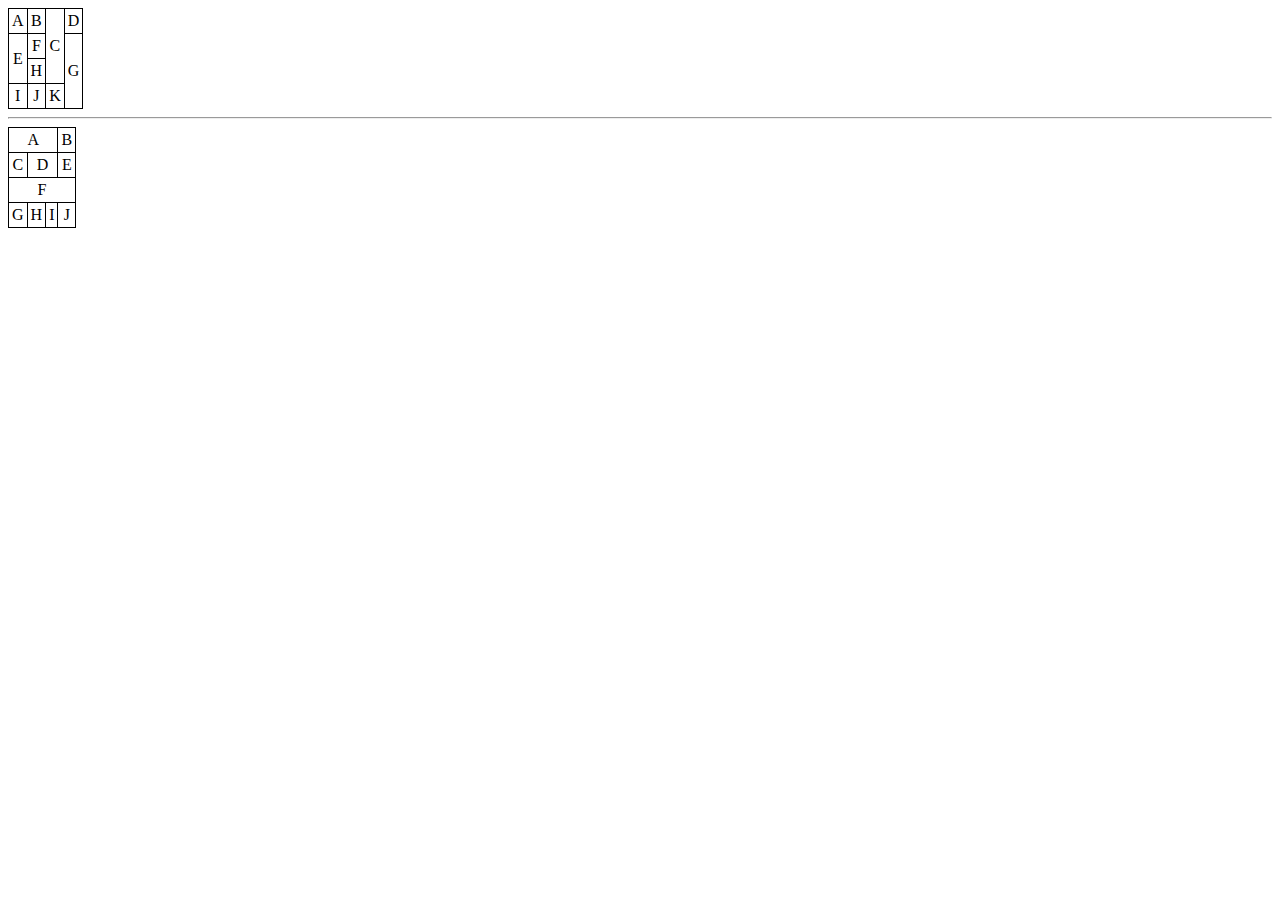
<file: Clase 1/index.html>
<!DOCTYPE html>
<html lang="es">
  <head>
    <meta charset="UTF-8" />
    <meta http-equiv="X-UA-Compatible" content="IE=edge" />
    <meta name="viewport" content="width=device-width, initial-scale=1.0" />
    <title>Document</title>
    <style>
      table,
      td,
      th {
        text-align: center;
        border: 1px solid black;
        padding: 3px;
        border-collapse: collapse;
      }
    </style>
  </head>
  <body>
    <table style="border: 1px">
      <tr>
        <td>A</td>
        <td>B</td>
        <td rowspan="3">C</td>
        <td>D</td>
      </tr>
      <tr>
        <td rowspan="2">E</td>
        <td>F</td>
        <td rowspan="3">G</td>
      </tr>
      <tr>
        <td>H</td>
      </tr>
      <tr>
        <td>I</td>
        <td>J</td>
        <td>K</td>
      </tr>
    </table>
    <hr />
    <table style="border: 1px">
      <tr>
        <td colspan="3">A</td>
        <td>B</td>
      </tr>
      <tr>
        <td>C</td>
        <td colspan="2">D</td>
        <td>E</td>
      </tr>
      <tr>
        <td colspan="4">F</td>
      </tr>
      <tr>
        <td>G</td>
        <td>H</td>
        <td>I</td>
        <td>J</td>
      </tr>
    </table>
  </body>
</html>
</file>
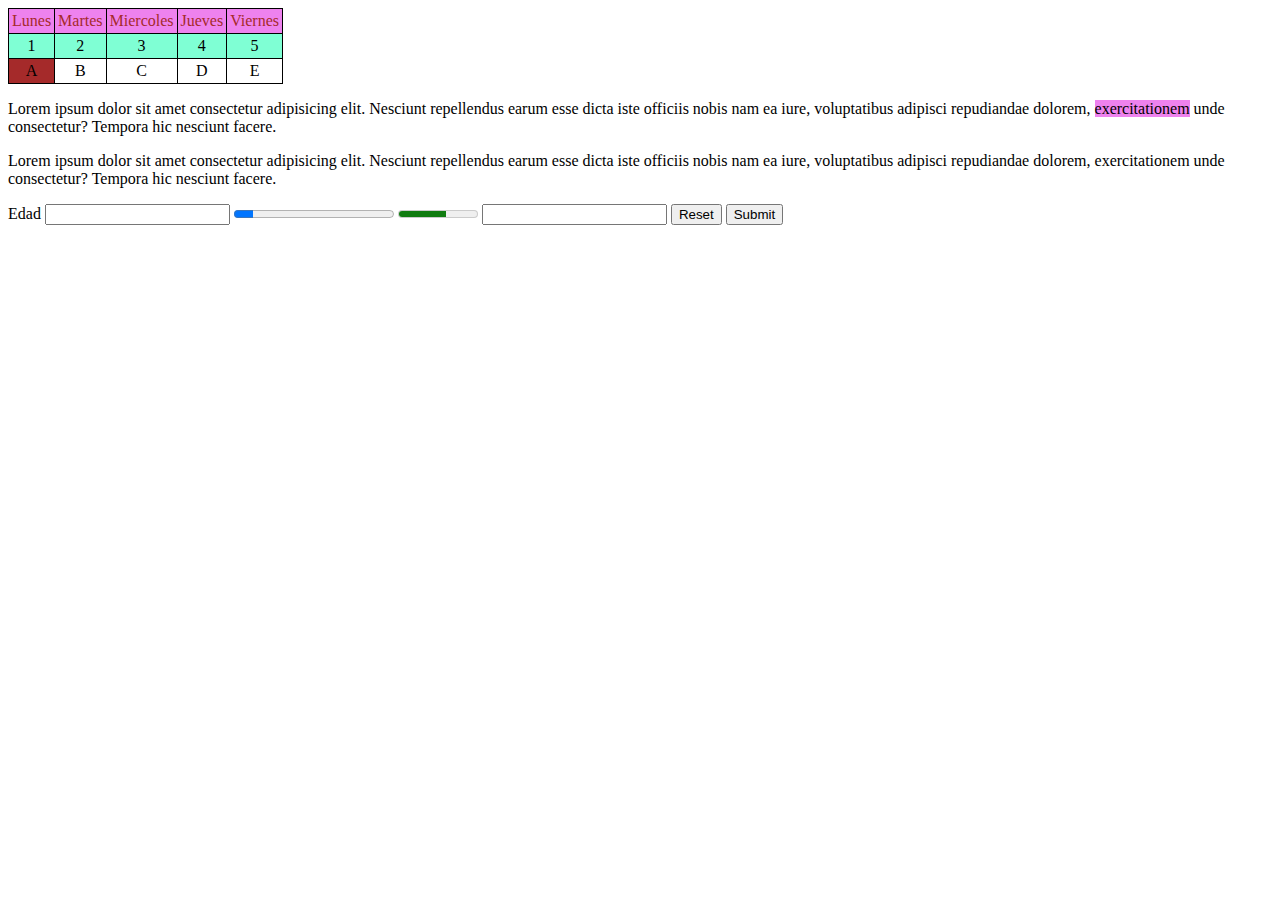
<file: Clase 2/index.html>
<!DOCTYPE html>
<html lang="en">
  <head>
    <meta charset="UTF-8" />
    <meta http-equiv="X-UA-Compatible" content="IE=edge" />
    <meta name="viewport" content="width=device-width, initial-scale=1.0" />
    <style>
      table,
      td,
      th {
        text-align: center;
        border: 1px solid black;
        padding: 3px;
        border-collapse: collapse;
      }
      table colgroup col:nth-child(1) {
        background-color: brown;
      }
      tbody tr:nth-child(1) {
        background-color: aquamarine;
      }
      thead tr:nth-child(1) {
        background-color: violet;
        color: brown;
      }
      p:nth-child(1) span:nth-last-child(1) {
        background-color: violet;
      }
    </style>
    <title>Clase 2</title>
  </head>
  <body>
    <table>
      <colgroup>
        <col />
        <col />
        <col />
        <col />
        <col />
      </colgroup>
      <thead>
        <tr>
          <td>Lunes</td>
          <td>Martes</td>
          <td>Miercoles</td>
          <td>Jueves</td>
          <td>Viernes</td>
        </tr>
      </thead>
      <tbody>
        <tr>
          <td>1</td>
          <td>2</td>
          <td>3</td>
          <td>4</td>
          <td>5</td>
        </tr>
        <tr>
          <td>A</td>
          <td>B</td>
          <td>C</td>
          <td>D</td>
          <td>E</td>
        </tr>
      </tbody>
    </table>
    <div>
      <p>
        Lorem ipsum <span>dolor</span> sit amet consectetur adipisicing elit.
        Nesciunt repellendus earum esse dicta iste officiis nobis nam ea iure,
        voluptatibus adipisci repudiandae dolorem,
        <span>exercitationem</span> unde consectetur? Tempora hic nesciunt
        facere.
      </p>
      <p>
        Lorem ipsum <span>dolor</span> sit amet consectetur adipisicing elit.
        Nesciunt repellendus earum esse dicta iste officiis nobis nam ea iure,
        voluptatibus adipisci repudiandae dolorem,
        <span>exercitationem</span> unde consectetur? Tempora hic nesciunt
        facere.
      </p>
    </div>

    <form method="GET">
      <label for="edad">Edad</label>
      <input type="number" name="Edad" min="10" id="edad" />

      <progress max="100" value="12"></progress>
      <meter max="100" value="60" optimum="60"></meter>

      <input type="list" list="numeros" />
      <datalist id="numeros">
        <option value="C#"></option>
        <option value="Javascript"></option>
        <option value="PHP"></option>
        <option value="PHP2"></option>
        <option value="PHP3"></option>
      </datalist>
      <input type="reset" />
      <input type="submit" />
    </form>
  </body>
</html>
</file>
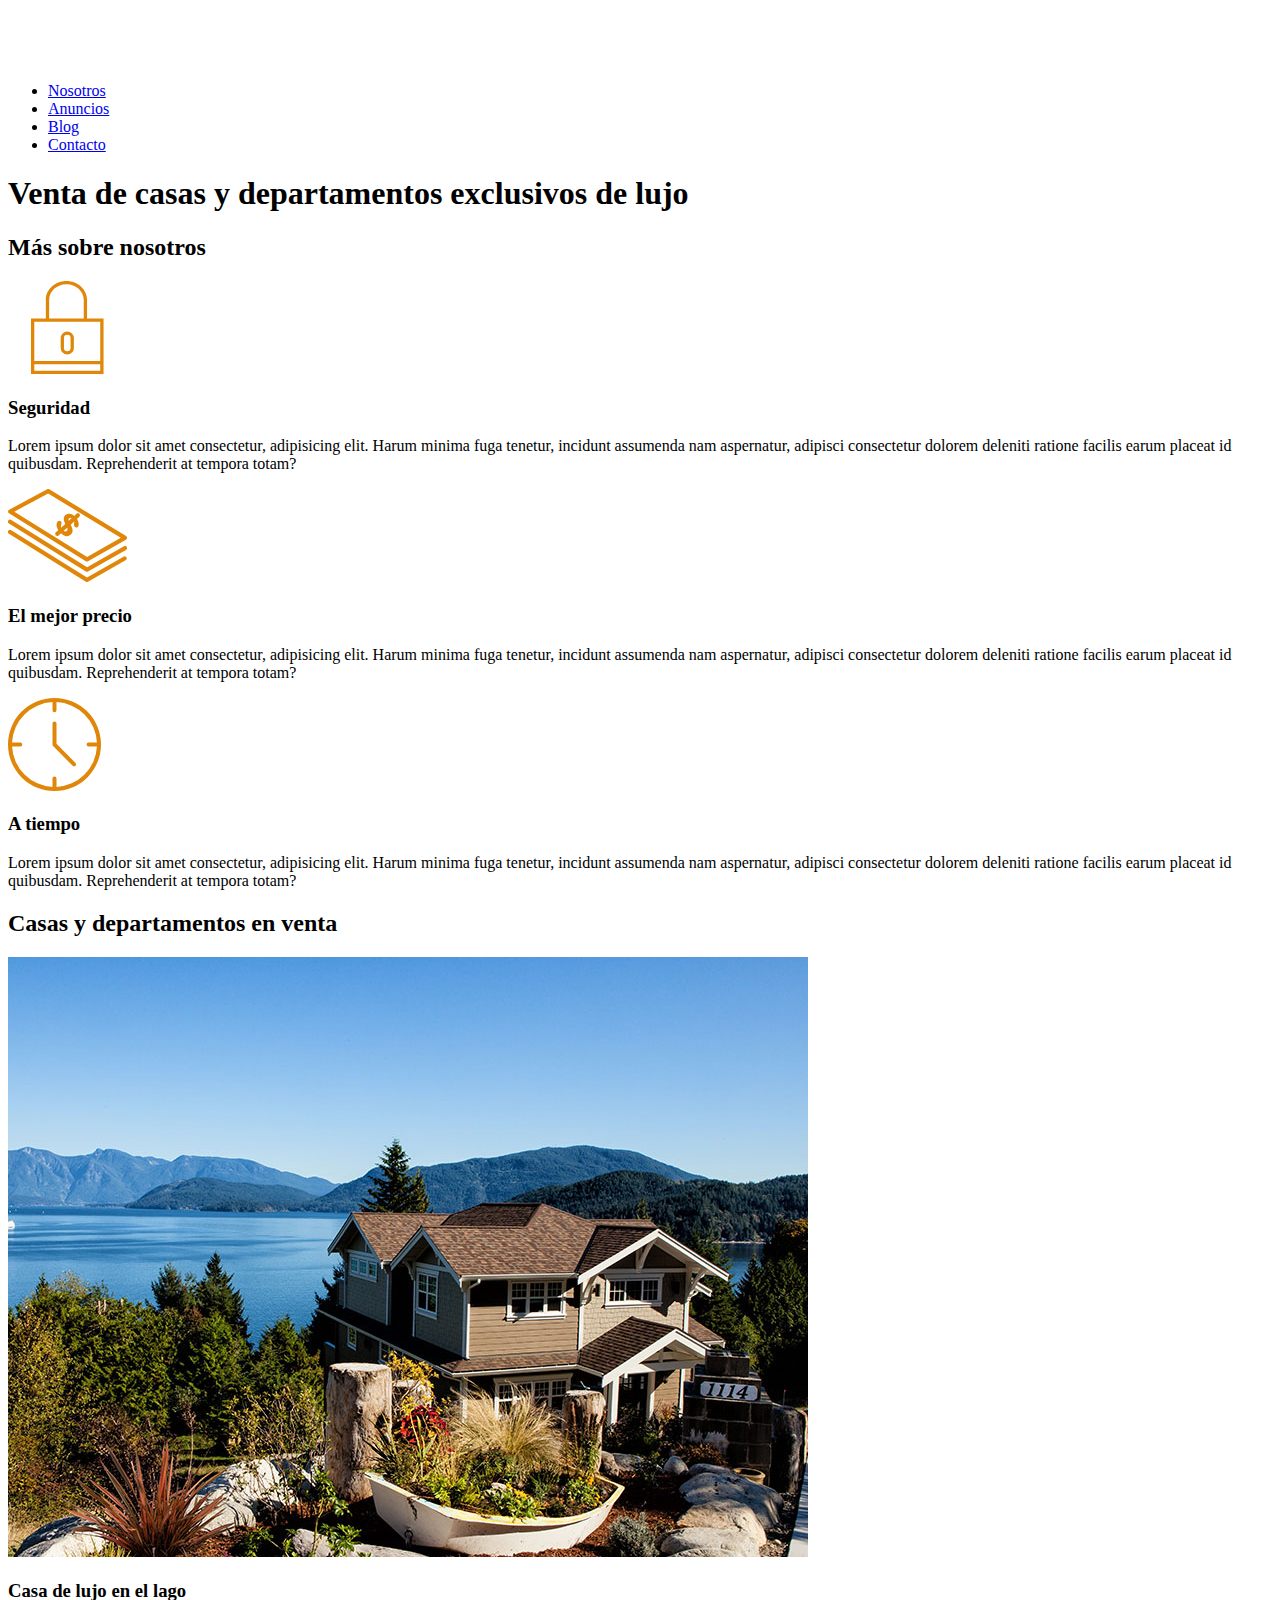
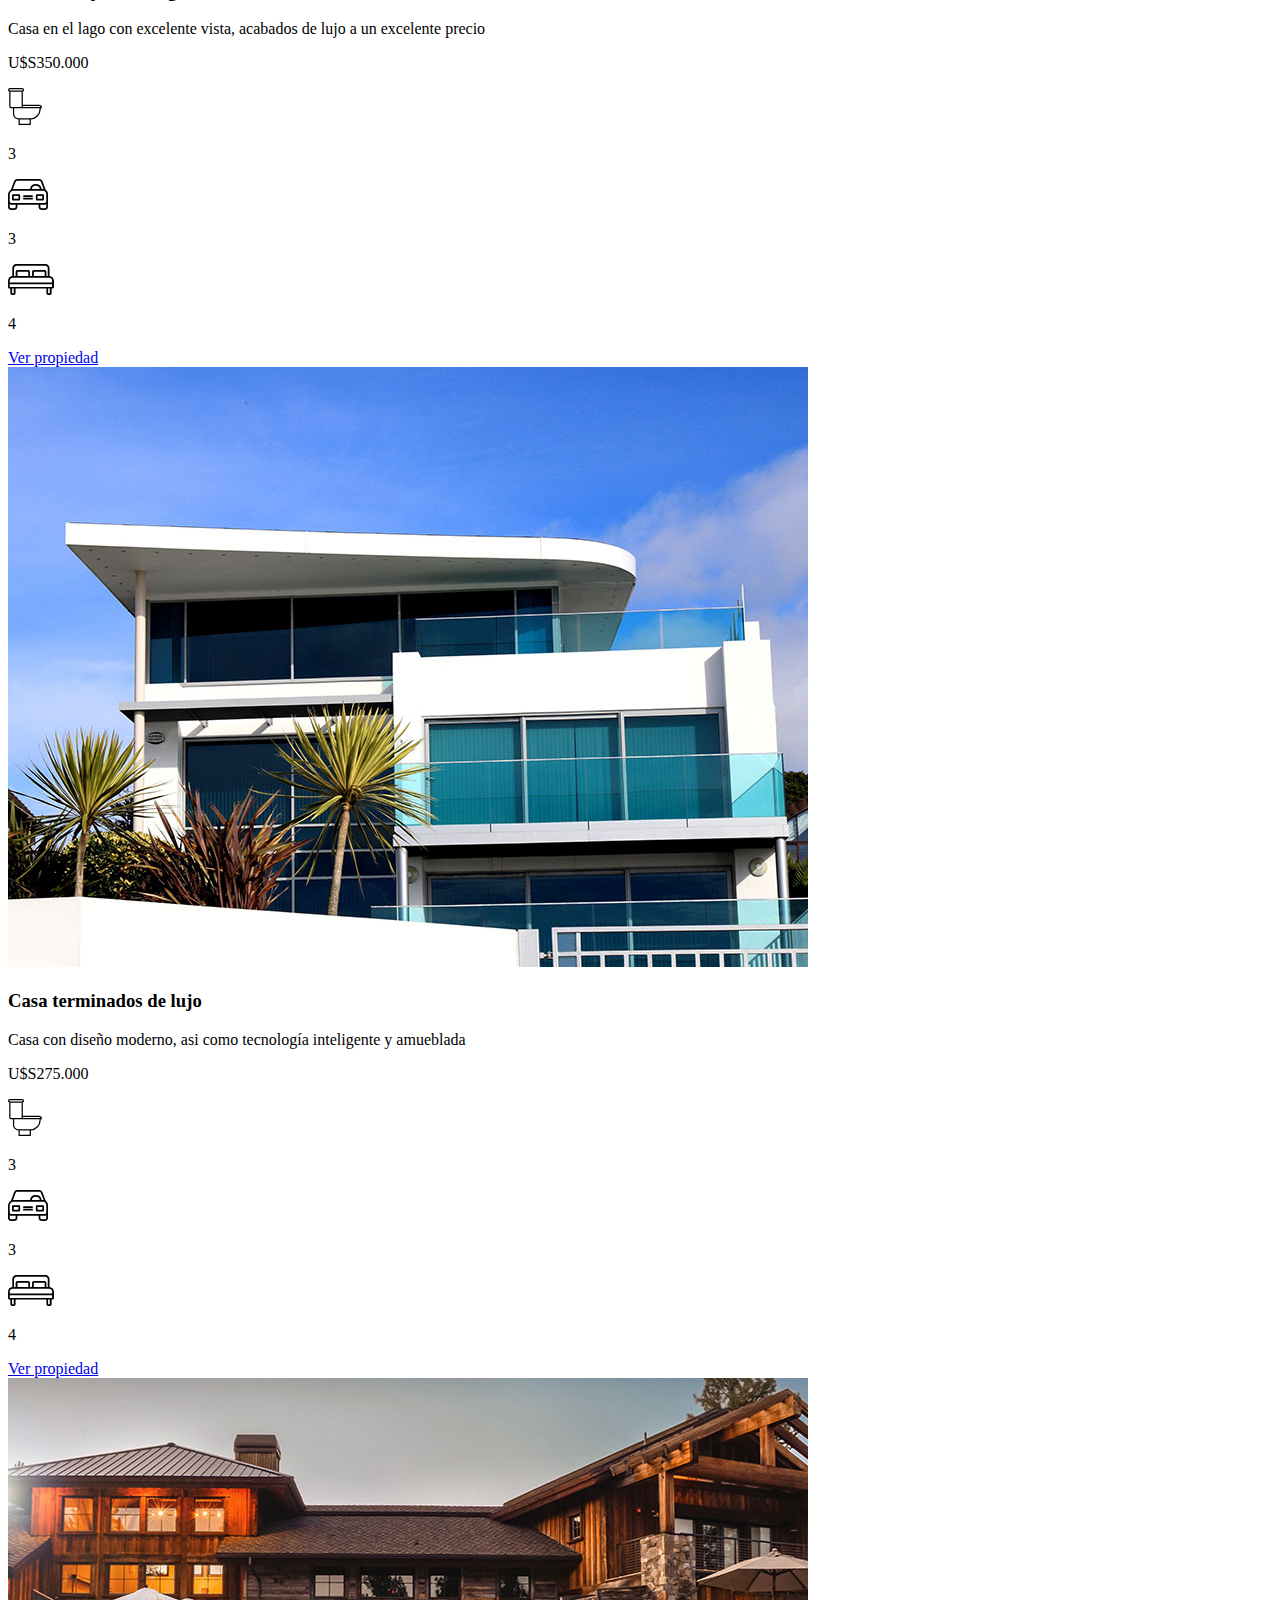
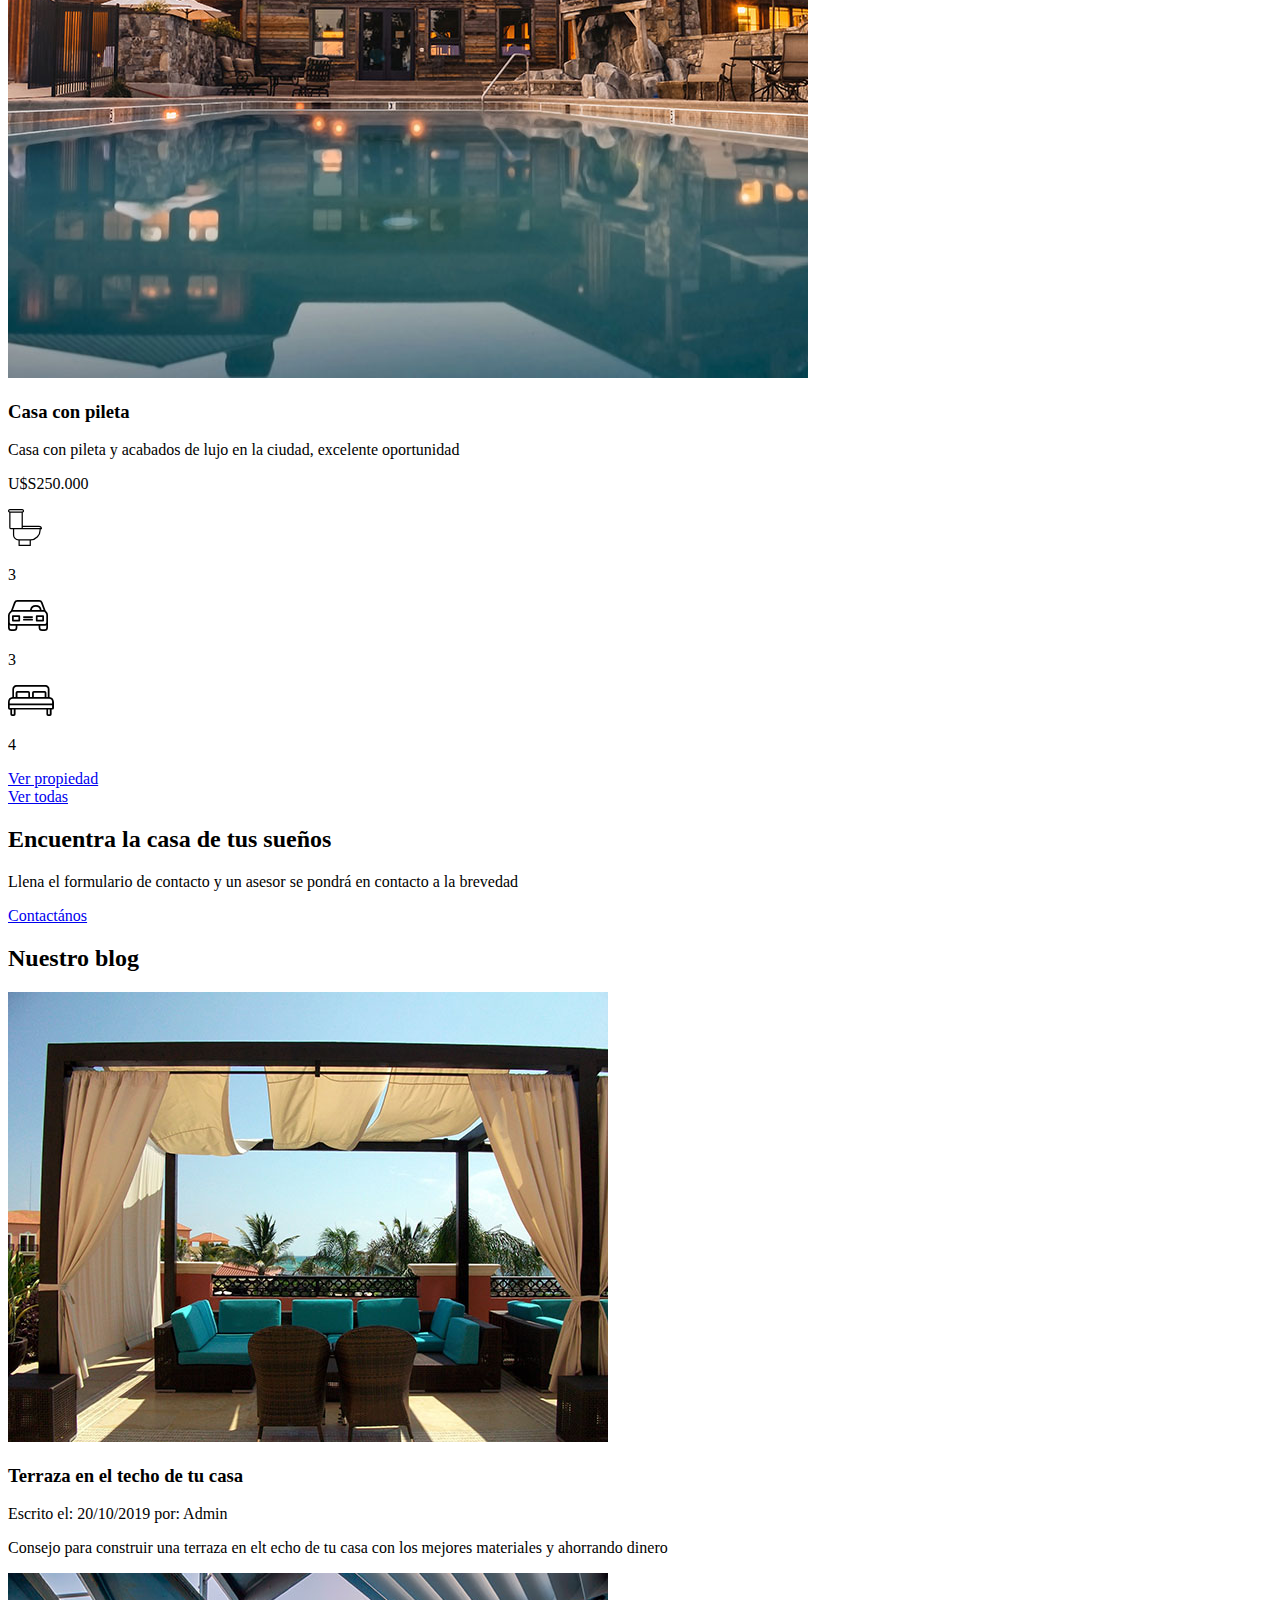
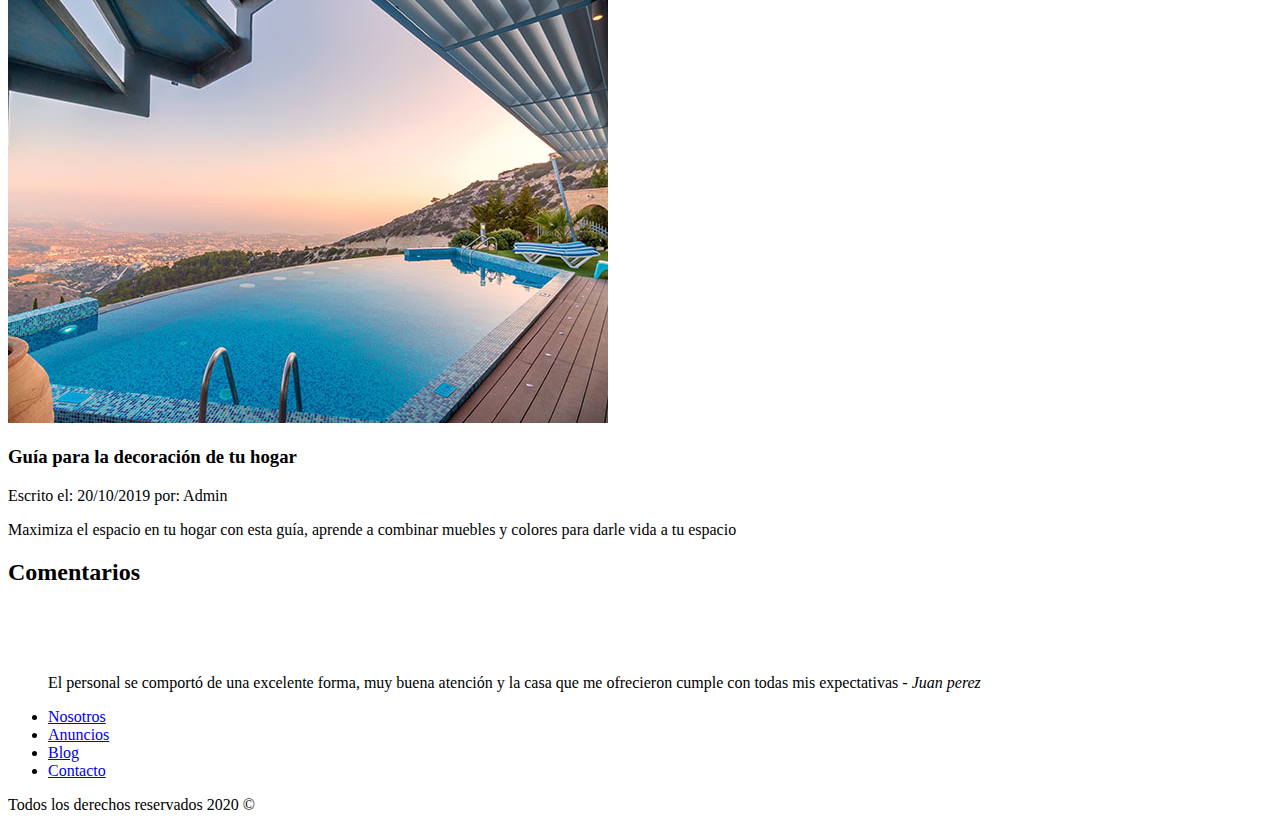
<file: Clase3/index.html>
<!DOCTYPE html>
<html lang="es">
  <head>
    <meta charset="UTF-8" />
    <meta http-equiv="X-UA-Compatible" content="IE=edge" />
    <meta name="viewport" content="width=device-width, initial-scale=1.0" />
    <title>Clase 3</title>
  </head>
  <body>
    <header>
      <img src="./images/logo.svg" alt="logo" />
      <nav>
        <ul>
          <li><a href="#">Nosotros</a></li>
          <li><a href="#">Anuncios</a></li>
          <li><a href="#">Blog</a></li>
          <li><a href="#">Contacto</a></li>
        </ul>
      </nav>
      <h1>Venta de casas y departamentos exclusivos de lujo</h1>
    </header>

    <section>
      <h2>Más sobre nosotros</h2>
      <div>
        <img src="./images/icono1.svg" alt="seguridad" />
        <h3>Seguridad</h3>
        <p>
          Lorem ipsum dolor sit amet consectetur, adipisicing elit. Harum minima
          fuga tenetur, incidunt assumenda nam aspernatur, adipisci consectetur
          dolorem deleniti ratione facilis earum placeat id quibusdam.
          Reprehenderit at tempora totam?
        </p>
      </div>
      <div>
        <img src="./images/icono2.svg" alt="precio" />
        <h3>El mejor precio</h3>
        <p>
          Lorem ipsum dolor sit amet consectetur, adipisicing elit. Harum minima
          fuga tenetur, incidunt assumenda nam aspernatur, adipisci consectetur
          dolorem deleniti ratione facilis earum placeat id quibusdam.
          Reprehenderit at tempora totam?
        </p>
      </div>
      <div>
        <img src="./images/icono3.svg" alt="tiempo" />
        <h3>A tiempo</h3>
        <p>
          Lorem ipsum dolor sit amet consectetur, adipisicing elit. Harum minima
          fuga tenetur, incidunt assumenda nam aspernatur, adipisci consectetur
          dolorem deleniti ratione facilis earum placeat id quibusdam.
          Reprehenderit at tempora totam?
        </p>
      </div>
    </section>
    <main>
      <h2>Casas y departamentos en venta</h2>
      <article>
        <img src="./images/anuncio1.jpg" alt="anuncio1" />
        <h3>Casa de lujo en el lago</h3>
        <p>
          Casa en el lago con excelente vista, acabados de lujo a un excelente
          precio
        </p>
        <p>U$S350.000</p>
        <img src="./images/icono_wc.svg" alt="baño" />
        <p>3</p>
        <img src="./images/icono_estacionamiento.svg" alt="vehiculo" />
        <p>3</p>
        <img src="./images/icono_dormitorio.svg" alt="dormitorio" />
        <p>4</p>
        <a href="#">Ver propiedad</a>
      </article>
      <article>
        <img src="./images/anuncio2.jpg" alt="anuncio2" />
        <h3>Casa terminados de lujo</h3>
        <p>
          Casa con diseño moderno, asi como tecnología inteligente y amueblada
        </p>
        <p>U$S275.000</p>
        <img src="./images/icono_wc.svg" alt="baño" />
        <p>3</p>
        <img src="./images/icono_estacionamiento.svg" alt="vehiculo" />
        <p>3</p>
        <img src="./images/icono_dormitorio.svg" alt="dormitorio" />
        <p>4</p>
        <a href="#">Ver propiedad</a>
      </article>
      <article>
        <img src="./images/anuncio3.jpg" alt="anuncio3" />
        <h3>Casa con pileta</h3>
        <p>
          Casa con pileta y acabados de lujo en la ciudad, excelente oportunidad
        </p>
        <p>U$S250.000</p>
        <img src="./images/icono_wc.svg" alt="baño" />
        <p>3</p>
        <img src="./images/icono_estacionamiento.svg" alt="vehiculo" />
        <p>3</p>
        <img src="./images/icono_dormitorio.svg" alt="dormitorio" />
        <p>4</p>
        <a href="#">Ver propiedad</a>
      </article>
      <a href="#">Ver todas</a>
    </main>
    <section>
      <h2>Encuentra la casa de tus sueños</h2>
      <p>
        Llena el formulario de contacto y un asesor se pondrá en contacto a la
        brevedad
      </p>
      <a href="#">Contactános</a>
    </section>
    <section>
      <h2>Nuestro blog</h2>
      <article>
        <img src="./images/blog1.jpg" alt="blog1" />
        <h3>Terraza en el techo de tu casa</h3>
        <p>Escrito el: <date>20/10/2019</date> por: <span>Admin</span></p>
        <p>
          Consejo para construir una terraza en elt echo de tu casa con los
          mejores materiales y ahorrando dinero
        </p>
      </article>
      <article>
        <img src="./images/blog2.jpg" alt="blog2" />
        <h3>Guía para la decoración de tu hogar</h3>
        <p>Escrito el: <date>20/10/2019</date> por: <span>Admin</span></p>
        <p>
          Maximiza el espacio en tu hogar con esta guía, aprende a combinar
          muebles y colores para darle vida a tu espacio
        </p>
      </article>
    </section>
    <section>
      <h2>Comentarios</h2>
      <div>
        <img src="./images/comilla.svg" alt="comillas" />
        <blockquote>
          El personal se comportó de una excelente forma, muy buena atención y
          la casa que me ofrecieron cumple con todas mis expectativas
          <cite>- Juan perez</cite>
        </blockquote>
      </div>
    </section>
    <footer>
      <nav>
        <ul>
          <li><a href="#">Nosotros</a></li>
          <li><a href="#">Anuncios</a></li>
          <li><a href="#">Blog</a></li>
          <li><a href="#">Contacto</a></li>
        </ul>
      </nav>
      <p>Todos los derechos reservados <date>2020</date> &copy;</p>
    </footer>
  </body>
</html>
</file>
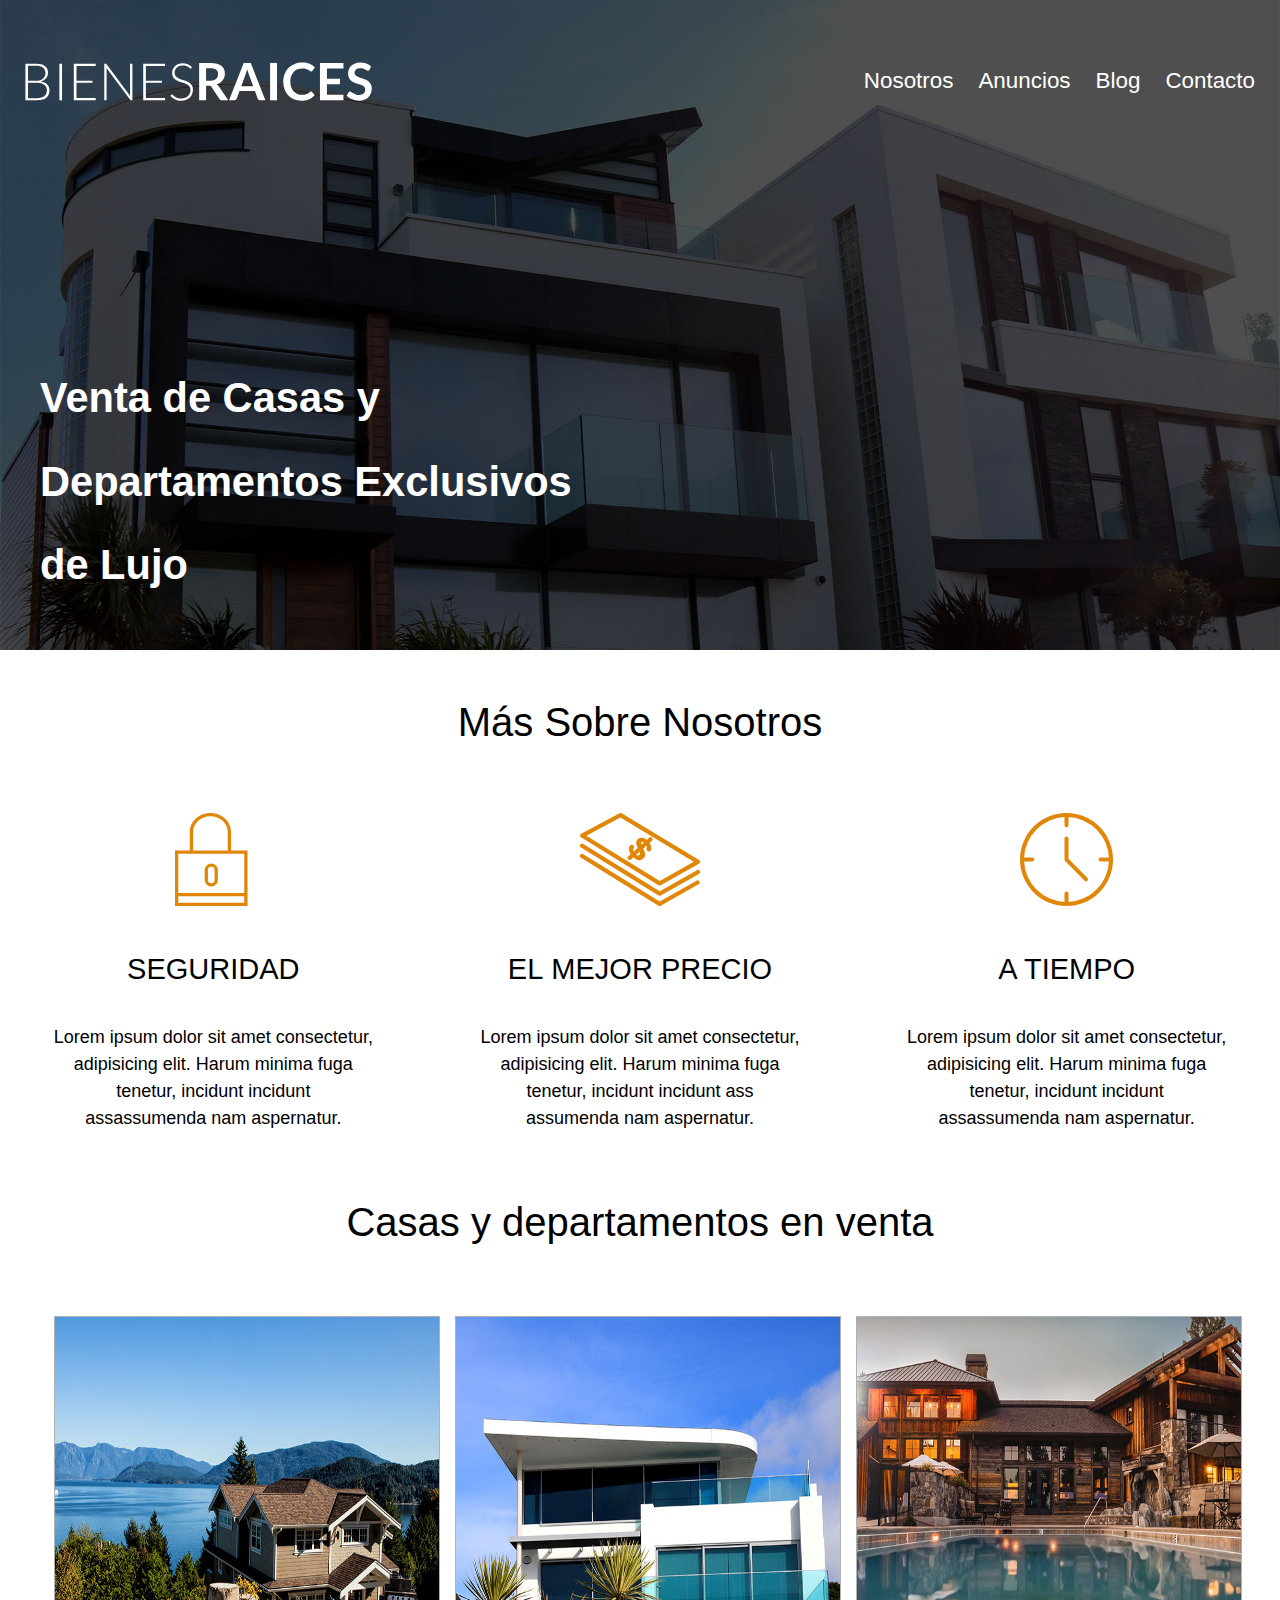
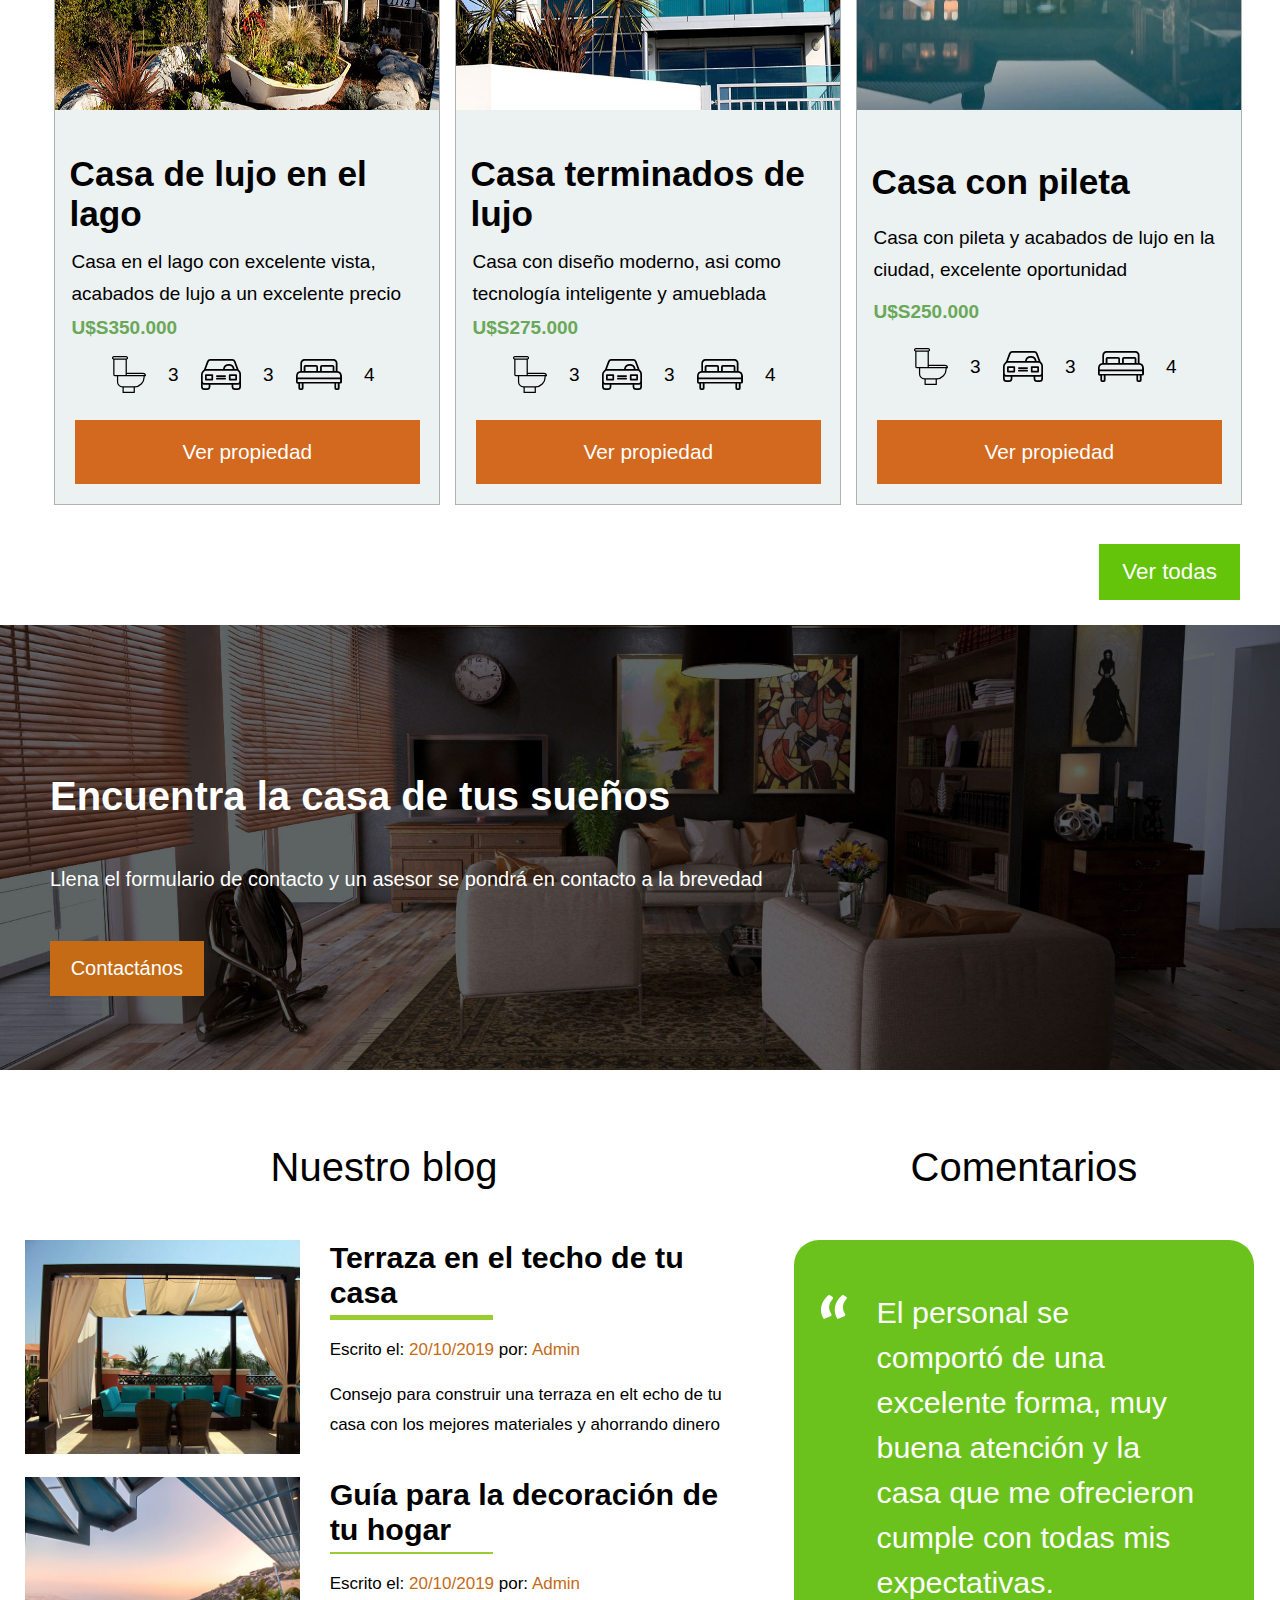
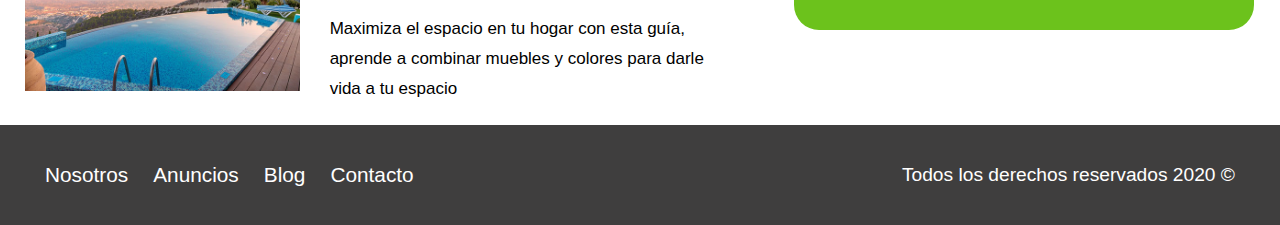
<file: clase4/index.html>
<!DOCTYPE html>
<html lang="es">
  <head>
    <meta charset="UTF-8" />
    <meta http-equiv="X-UA-Compatible" content="IE=edge" />
    <meta name="viewport" content="width=device-width, initial-scale=1.0" />
    <link rel="stylesheet" href="./assets/estilos/index.css" />
    <title>Clase 3</title>
  </head>
  <body>
    <header>
      <div class="contenedorLogoNav">
        <img src="./assets/images/logo.svg" alt="logo" />
        <nav>
          <ul>
            <li><a href="#about">Nosotros</a></li>
            <li><a href="#main">Anuncios</a></li>
            <li><a href="#blog">Blog</a></li>
            <li><a href="#contact">Contacto</a></li>
          </ul>
        </nav>
      </div>
      <h1>Venta de Casas y Departamentos Exclusivos de Lujo</h1>
    </header>

    <section id="about">
      <h2 class="tituloSeccion">Más Sobre Nosotros</h2>
      <div class="contenedorAbout">
        <div>
          <img src="./assets/images/icono1.svg" alt="seguridad" />
          <h3 class="tituloApartado">Seguridad</h3>
          <p>
            Lorem ipsum dolor sit amet consectetur, adipisicing elit. Harum
            minima fuga tenetur, incidunt incidunt assassumenda nam aspernatur.
          </p>
        </div>
        <div>
          <img src="./assets/images/icono2.svg" alt="precio" />
          <h3 class="tituloApartado">El mejor precio</h3>
          <p>
            Lorem ipsum dolor sit amet consectetur, adipisicing elit. Harum
            minima fuga tenetur, incidunt incidunt ass assumenda nam aspernatur.
          </p>
        </div>
        <div>
          <img src="./assets/images/icono3.svg" alt="tiempo" />
          <h3 class="tituloApartado">A tiempo</h3>
          <p>
            Lorem ipsum dolor sit amet consectetur, adipisicing elit. Harum
            minima fuga tenetur, incidunt incidunt assassumenda nam aspernatur.
          </p>
        </div>
      </div>
    </section>

    <main id="main">
      <h2 class="tituloSeccion">Casas y departamentos en venta</h2>
      <div class="contenedorMain">
        <article>
          <img
            class="imgMain"
            src="./assets/images/anuncio1.jpg"
            alt="anuncio1"
          />
          <h3 class="tituloPropiedad">Casa de lujo en el lago</h3>
          <p>
            Casa en el lago con excelente vista, acabados de lujo a un excelente
            precio
          </p>
          <p class="precio">U$S350.000</p>
          <div class="serviciosContainer">
            <img src="./assets/images/icono_wc.svg" alt="baño" />
            <p>3</p>
            <img
              src="./assets/images/icono_estacionamiento.svg"
              alt="vehiculo"
            />
            <p>3</p>
            <img src="./assets/images/icono_dormitorio.svg" alt="dormitorio" />
            <p>4</p>
          </div>
          <a class="btnPropiedad" href="#">Ver propiedad</a>
        </article>
        <article>
          <img
            class="imgMain"
            src="./assets/images/anuncio2.jpg"
            alt="anuncio2"
          />
          <h3 class="tituloPropiedad">Casa terminados de lujo</h3>
          <p>
            Casa con diseño moderno, asi como tecnología inteligente y amueblada
          </p>
          <p class="precio">U$S275.000</p>
          <div class="serviciosContainer">
            <img src="./assets/images/icono_wc.svg" alt="baño" />
            <p>3</p>
            <img
              src="./assets/images/icono_estacionamiento.svg"
              alt="vehiculo"
            />
            <p>3</p>
            <img src="./assets/images/icono_dormitorio.svg" alt="dormitorio" />
            <p>4</p>
          </div>
          <a class="btnPropiedad" href="#">Ver propiedad</a>
        </article>
        <article>
          <img
            class="imgMain"
            src="./assets/images/anuncio3.jpg"
            alt="anuncio3"
          />
          <h3 class="tituloPropiedad">Casa con pileta</h3>
          <p>
            Casa con pileta y acabados de lujo en la ciudad, excelente
            oportunidad
          </p>
          <p class="precio">U$S250.000</p>
          <div class="serviciosContainer">
            <img src="./assets/images/icono_wc.svg" alt="baño" />
            <p>3</p>
            <img
              src="./assets/images/icono_estacionamiento.svg"
              alt="vehiculo"
            />
            <p>3</p>
            <img src="./assets/images/icono_dormitorio.svg" alt="dormitorio" />
            <p>4</p>
          </div>
          <a class="btnPropiedad" href="#">Ver propiedad</a>
        </article>
      </div>
      <div class="btnVerTodas">
        <a class="btnVerTodas" href="#">Ver todas</a>
      </div>
    </main>

    <section id="contact">
      <div class="containerContact">
        <h2 class="titularBlanco">Encuentra la casa de tus sueños</h2>
        <p>
          Llena el formulario de contacto y un asesor se pondrá en contacto a la
          brevedad
        </p>
        <div id="btnContacto">
          <a href="#">Contactános</a>
        </div>
      </div>
    </section>
    <section id="contenedorBlogComentarios">
      <section id="blog">
        <h2 class="tituloSeccion">Nuestro blog</h2>
        <div class="contenedorBlog">
          <article>
            <img class="imgBlog" src="./assets/images/blog1.jpg" alt="blog1" />
            <div class="datosBlog">
              <h3>Terraza en el techo de tu casa</h3>
              <div class="separador"></div>
              <p>Escrito el: <span>20/10/2019</span> por: <span>Admin</span></p>
              <p>
                Consejo para construir una terraza en elt echo de tu casa con
                los mejores materiales y ahorrando dinero
              </p>
            </div>
          </article>
          <article>
            <img class="imgBlog" src="./assets/images/blog2.jpg" alt="blog2" />
            <div class="datosBlog">
              <h3>Guía para la decoración de tu hogar</h3>
              <div class="separador"></div>
              <p>Escrito el: <span>20/10/2019</span> por: <span>Admin</span></p>
              <p>
                Maximiza el espacio en tu hogar con esta guía, aprende a
                combinar muebles y colores para darle vida a tu espacio
              </p>
            </div>
          </article>
        </div>
      </section>
      <section id="comentarios">
        <h2 class="tituloSeccion">Comentarios</h2>
        <div class="cita">
          <img
            class="comillas"
            src="./assets/images/comilla.svg"
            alt="comillas"
          />
          <blockquote>
            El personal se comportó de una excelente forma, muy buena atención y
            la casa que me ofrecieron cumple con todas mis expectativas.
            <p><cite>- Juan perez</cite></p>
          </blockquote>
        </div>
      </section>
    </section>

    <footer>
      <nav>
        <ul>
          <li><a href="#about">Nosotros</a></li>
          <li><a href="#main">Anuncios</a></li>
          <li><a href="#blog">Blog</a></li>
          <li><a href="#contact">Contacto</a></li>
        </ul>
      </nav>
      <p>Todos los derechos reservados <date>2020</date> &copy;</p>
    </footer>
  </body>
</html>
</file>
<file: clase4/assets/estilos/index.css>
* {
  margin: 0;
  padding: 0;
}

header {
  background-image: url("../images/header.jpg");
  background-repeat: no-repeat;
  background-size: cover;
  height: 100px;
  width: 100%;
  display: -webkit-box;
  display: -ms-flexbox;
  display: flex;
  -ms-flex-wrap: wrap;
      flex-wrap: wrap;
  -webkit-box-align: center;
      -ms-flex-align: center;
          align-items: center;
}

header img {
  width: 70%;
}

header h1 {
  font-size: 60%;
  color: white;
}

header nav ul {
  display: -webkit-box;
  display: -ms-flexbox;
  display: flex;
  -webkit-box-pack: justify;
      -ms-flex-pack: justify;
          justify-content: space-between;
  list-style-type: none;
}

header nav ul li a {
  color: white;
  text-decoration: none;
}

#about {
  height: 100px;
  width: 100%;
  display: -webkit-box;
  display: -ms-flexbox;
  display: flex;
}

main .imgMain {
  height: 100%;
  width: 100%;
}

#blog .imgBlog {
  height: 100%;
  width: 100%;
}

@media (min-width: 550px) {
  a,
  p,
  h1,
  h2,
  h3,
  blockquote {
    font-family: Calibri, Arial, monospace;
    font-weight: lighter;
  }
  .titularBlanco {
    font-size: 250%;
    color: white;
    font-weight: bolder;
  }
  .tituloSeccion {
    text-align: center;
    font-weight: lighter;
    font-size: 250%;
    padding: 50px;
  }
  .tituloApartado {
    padding: 35px 0px;
    font-size: 260%;
    font-variant-caps: all-petite-caps;
    font-weight: normal;
  }
  .tituloPropiedad {
    display: -webkit-box;
    display: -ms-flexbox;
    display: flex;
    text-align: left;
    font-size: 220%;
    font-weight: bolder;
    padding-top: 2rem;
    margin-left: 15px;
  }
  header {
    background-repeat: no-repeat;
    background-size: cover;
    background-position-y: center;
    height: 650px;
    width: 100%;
    display: -webkit-box;
    display: -ms-flexbox;
    display: flex;
    -ms-flex-wrap: wrap;
        flex-wrap: wrap;
    -webkit-box-pack: justify;
        -ms-flex-pack: justify;
            justify-content: space-between;
    -webkit-box-align: start;
        -ms-flex-align: start;
            align-items: flex-start;
  }
  header .contenedorLogoNav {
    width: 100%;
    height: 25%;
    display: -webkit-box;
    display: -ms-flexbox;
    display: flex;
    -ms-flex-wrap: wrap;
        flex-wrap: wrap;
    -webkit-box-pack: justify;
        -ms-flex-pack: justify;
            justify-content: space-between;
  }
  header .contenedorLogoNav img {
    width: 30%;
    margin-left: 20px;
  }
  header .contenedorLogoNav nav {
    display: -webkit-box;
    display: -ms-flexbox;
    display: flex;
    -webkit-box-orient: vertical;
    -webkit-box-direction: normal;
        -ms-flex-direction: column;
            flex-direction: column;
    -webkit-box-pack: center;
        -ms-flex-pack: center;
            justify-content: center;
  }
  header .contenedorLogoNav nav ul {
    display: -webkit-box;
    display: -ms-flexbox;
    display: flex;
    -ms-flex-pack: distribute;
        justify-content: space-around;
  }
  header .contenedorLogoNav nav ul li a {
    font-size: 140%;
    margin-right: 25px;
  }
  header h1 {
    margin-top: 150px;
    font-size: 260%;
    font-weight: bolder;
    color: white;
    margin-left: 40px;
    width: 45%;
    line-height: 200%;
  }
  #about {
    height: 500px;
    width: 100%;
    display: -webkit-box;
    display: -ms-flexbox;
    display: flex;
    -ms-flex-wrap: wrap;
        flex-wrap: wrap;
    -ms-flex-pack: distribute;
        justify-content: space-around;
  }
  #about .contenedorAbout {
    width: 100%;
    display: -webkit-box;
    display: -ms-flexbox;
    display: flex;
    -ms-flex-wrap: wrap;
        flex-wrap: wrap;
    -ms-flex-pack: distribute;
        justify-content: space-around;
  }
  #about .contenedorAbout div {
    display: -webkit-box;
    display: -ms-flexbox;
    display: flex;
    -ms-flex-wrap: wrap;
        flex-wrap: wrap;
    -webkit-box-orient: vertical;
    -webkit-box-direction: normal;
        -ms-flex-direction: column;
            flex-direction: column;
    -webkit-box-align: center;
        -ms-flex-align: center;
            align-items: center;
    width: 25%;
  }
  #about .contenedorAbout div p {
    text-align: center;
    line-height: 150%;
    font-size: large;
    font-weight: normal;
  }
  .btnPropiedad {
    text-decoration: none;
    color: white;
    font-size: 130%;
    text-align: center;
    font-weight: normal;
    padding: 20px 0px 20px 0px;
    width: 90%;
    background-color: chocolate;
    margin-top: 15px;
    margin-left: 20px;
    margin-bottom: 20px;
  }
  .btnVerTodas {
    width: 100%;
    display: -webkit-box;
    display: -ms-flexbox;
    display: flex;
    -ms-flex-wrap: wrap;
        flex-wrap: wrap;
    -webkit-box-pack: end;
        -ms-flex-pack: end;
            justify-content: flex-end;
    -webkit-box-align: end;
        -ms-flex-align: end;
            align-items: flex-end;
  }
  .btnVerTodas a {
    text-decoration: none;
    background-color: #63c409;
    font-size: 140%;
    color: white;
    -webkit-box-pack: center;
        -ms-flex-pack: center;
            justify-content: center;
    margin-right: 40px;
    padding: 15px 0px 15px 0px;
    width: 11%;
    font-weight: normal;
  }
  main {
    height: 1050px;
    width: 100%;
    display: -webkit-box;
    display: -ms-flexbox;
    display: flex;
    -ms-flex-wrap: wrap;
        flex-wrap: wrap;
    -webkit-box-pack: center;
        -ms-flex-pack: center;
            justify-content: center;
  }
  main .contenedorMain {
    display: -webkit-box;
    display: -ms-flexbox;
    display: flex;
    -ms-flex-wrap: wrap;
        flex-wrap: wrap;
    -webkit-box-pack: center;
        -ms-flex-pack: center;
            justify-content: center;
    height: 75%;
  }
  main .contenedorMain article {
    margin-left: 15px;
    border: 1px solid rgba(0, 0, 0, 0.26);
    background-color: #ecf1f1;
    display: -webkit-box;
    display: -ms-flexbox;
    display: flex;
    -ms-flex-wrap: wrap;
        flex-wrap: wrap;
    -webkit-box-orient: vertical;
    -webkit-box-direction: normal;
        -ms-flex-direction: column;
            flex-direction: column;
    -webkit-box-pack: justify;
        -ms-flex-pack: justify;
            justify-content: space-between;
    width: 30%;
    height: 100%;
  }
  main .contenedorMain article .imgMain {
    width: 100%;
    height: 50%;
  }
  main .contenedorMain article p {
    margin-left: 17px;
    line-height: 170%;
    font-size: 19px;
    font-weight: normal;
  }
  main .contenedorMain article p.precio {
    margin-top: -10px;
    font-weight: normal;
    font-size: 19px;
    color: #69a859;
    font-weight: bold;
  }
  main .contenedorMain article .serviciosContainer {
    width: 80%;
    margin-left: 35px;
    display: -webkit-box;
    display: -ms-flexbox;
    display: flex;
    -ms-flex-wrap: wrap;
        flex-wrap: wrap;
    -webkit-box-pack: space-evenly;
        -ms-flex-pack: space-evenly;
            justify-content: space-evenly;
    -webkit-box-align: center;
        -ms-flex-align: center;
            align-items: center;
  }
  main .contenedorMain article .serviciosContainer p {
    margin: 0;
  }
  #btnContacto {
    background-color: #c56b16;
    width: 15%;
    height: 25%;
    display: -webkit-box;
    display: -ms-flexbox;
    display: flex;
    -webkit-box-orient: vertical;
    -webkit-box-direction: normal;
        -ms-flex-direction: column;
            flex-direction: column;
    -webkit-box-pack: center;
        -ms-flex-pack: center;
            justify-content: center;
    -webkit-box-align: center;
        -ms-flex-align: center;
            align-items: center;
  }
  #btnContacto a {
    text-decoration: none;
    color: white;
    font-weight: normal;
    font-size: 125%;
  }
  #contact {
    width: 100%;
    height: 445px;
    background-image: url("../images/encuentra.jpg");
    background-repeat: none;
    background-size: cover;
    margin: 25px 0px;
    display: -webkit-box;
    display: -ms-flexbox;
    display: flex;
    -ms-flex-wrap: nowrap;
        flex-wrap: nowrap;
    -webkit-box-orient: vertical;
    -webkit-box-direction: normal;
        -ms-flex-direction: column;
            flex-direction: column;
    -webkit-box-pack: center;
        -ms-flex-pack: center;
            justify-content: center;
  }
  #contact .containerContact {
    width: 80%;
    height: 50%;
    display: -webkit-box;
    display: -ms-flexbox;
    display: flex;
    -webkit-box-orient: vertical;
    -webkit-box-direction: normal;
        -ms-flex-direction: column;
            flex-direction: column;
    -webkit-box-pack: justify;
        -ms-flex-pack: justify;
            justify-content: space-between;
    margin-left: 50px;
    margin-top: 75px;
  }
  #contact .containerContact p {
    color: white;
    font-size: 20px;
  }
  #contenedorBlogComentarios {
    width: 100%;
    height: 630px;
    display: -webkit-box;
    display: -ms-flexbox;
    display: flex;
    -ms-flex-wrap: wrap;
        flex-wrap: wrap;
  }
  #contenedorBlogComentarios #blog {
    width: 60%;
    height: 100%;
    display: -webkit-box;
    display: -ms-flexbox;
    display: flex;
    -ms-flex-wrap: wrap;
        flex-wrap: wrap;
    -webkit-box-pack: center;
        -ms-flex-pack: center;
            justify-content: center;
  }
  #contenedorBlogComentarios #blog .contenedorBlog {
    width: 100%;
    height: 80%;
    display: -webkit-box;
    display: -ms-flexbox;
    display: flex;
    -ms-flex-wrap: wrap;
        flex-wrap: wrap;
    -ms-flex-line-pack: start;
        align-content: flex-start;
    -webkit-box-pack: justify;
        -ms-flex-pack: justify;
            justify-content: space-between;
  }
  #contenedorBlogComentarios #blog .contenedorBlog article {
    width: 100%;
    height: 50%;
    display: -webkit-box;
    display: -ms-flexbox;
    display: flex;
    -ms-flex-wrap: wrap;
        flex-wrap: wrap;
    -webkit-box-orient: vertical;
    -webkit-box-direction: normal;
        -ms-flex-direction: column;
            flex-direction: column;
    margin-left: 25px;
    margin-bottom: -15px;
  }
  #contenedorBlogComentarios #blog .contenedorBlog article .imgBlog {
    height: 85%;
    width: 37%;
  }
  #contenedorBlogComentarios #blog .contenedorBlog article .datosBlog {
    height: 90%;
    width: 55%;
    display: -webkit-box;
    display: -ms-flexbox;
    display: flex;
    -webkit-box-orient: vertical;
    -webkit-box-direction: normal;
        -ms-flex-direction: column;
            flex-direction: column;
    -webkit-box-pack: start;
        -ms-flex-pack: start;
            justify-content: flex-start;
  }
  #contenedorBlogComentarios #blog .contenedorBlog article .datosBlog h3 {
    font-size: 190%;
    font-weight: bolder;
  }
  #contenedorBlogComentarios #blog .contenedorBlog article .datosBlog p {
    font-size: 17px;
    margin-top: 15px;
    line-height: 30px;
    font-weight: normal;
  }
  #contenedorBlogComentarios #blog .contenedorBlog article .datosBlog p span {
    color: #c56b16;
  }
  #contenedorBlogComentarios #blog .contenedorBlog article .datosBlog .separador {
    background-color: yellowgreen;
    width: 40%;
    height: 2%;
    margin-top: 5px;
  }
  #contenedorBlogComentarios #comentarios {
    display: -webkit-box;
    display: -ms-flexbox;
    display: flex;
    -ms-flex-wrap: wrap;
        flex-wrap: wrap;
    -webkit-box-orient: vertical;
    -webkit-box-direction: normal;
        -ms-flex-direction: column;
            flex-direction: column;
    -webkit-box-align: center;
        -ms-flex-align: center;
            align-items: center;
    width: 40%;
    height: 100%;
  }
  #contenedorBlogComentarios #comentarios .cita {
    padding-top: 50px;
    width: 90%;
    height: 54%;
    background-color: #6cc21c;
    border-radius: 25px;
    display: -webkit-box;
    display: -ms-flexbox;
    display: flex;
    -ms-flex-wrap: nowrap;
        flex-wrap: nowrap;
  }
  #contenedorBlogComentarios #comentarios .cita img.comillas {
    width: 18%;
    height: 10%;
  }
  #contenedorBlogComentarios #comentarios .cita blockquote {
    color: white;
    font-size: 190%;
    font-weight: 100;
    text-align: left;
    width: 70%;
    line-height: 45px;
  }
  #contenedorBlogComentarios #comentarios .cita p {
    color: white;
    font-weight: bolder;
    text-align: right;
    margin-top: 25px;
    margin-right: -35px;
    font-weight: normal;
  }
  footer {
    display: -webkit-box;
    display: -ms-flexbox;
    display: flex;
    -ms-flex-wrap: wrap;
        flex-wrap: wrap;
    -webkit-box-align: center;
        -ms-flex-align: center;
            align-items: center;
    -webkit-box-pack: justify;
        -ms-flex-pack: justify;
            justify-content: space-between;
    background-color: #3f3e3e;
    color: white;
    width: 100%;
    height: 100px;
  }
  footer p {
    margin-right: 45px;
    font-size: 120%;
    font-weight: normal;
  }
  footer nav ul {
    display: -webkit-box;
    display: -ms-flexbox;
    display: flex;
    -ms-flex-pack: distribute;
        justify-content: space-around;
    list-style-type: none;
    margin-left: 45px;
  }
  footer nav ul li a {
    font-size: 130%;
    color: white;
    margin-right: 25px;
    text-decoration: none;
    font-weight: normal;
  }
}
/*# sourceMappingURL=index.css.map */
</file>
